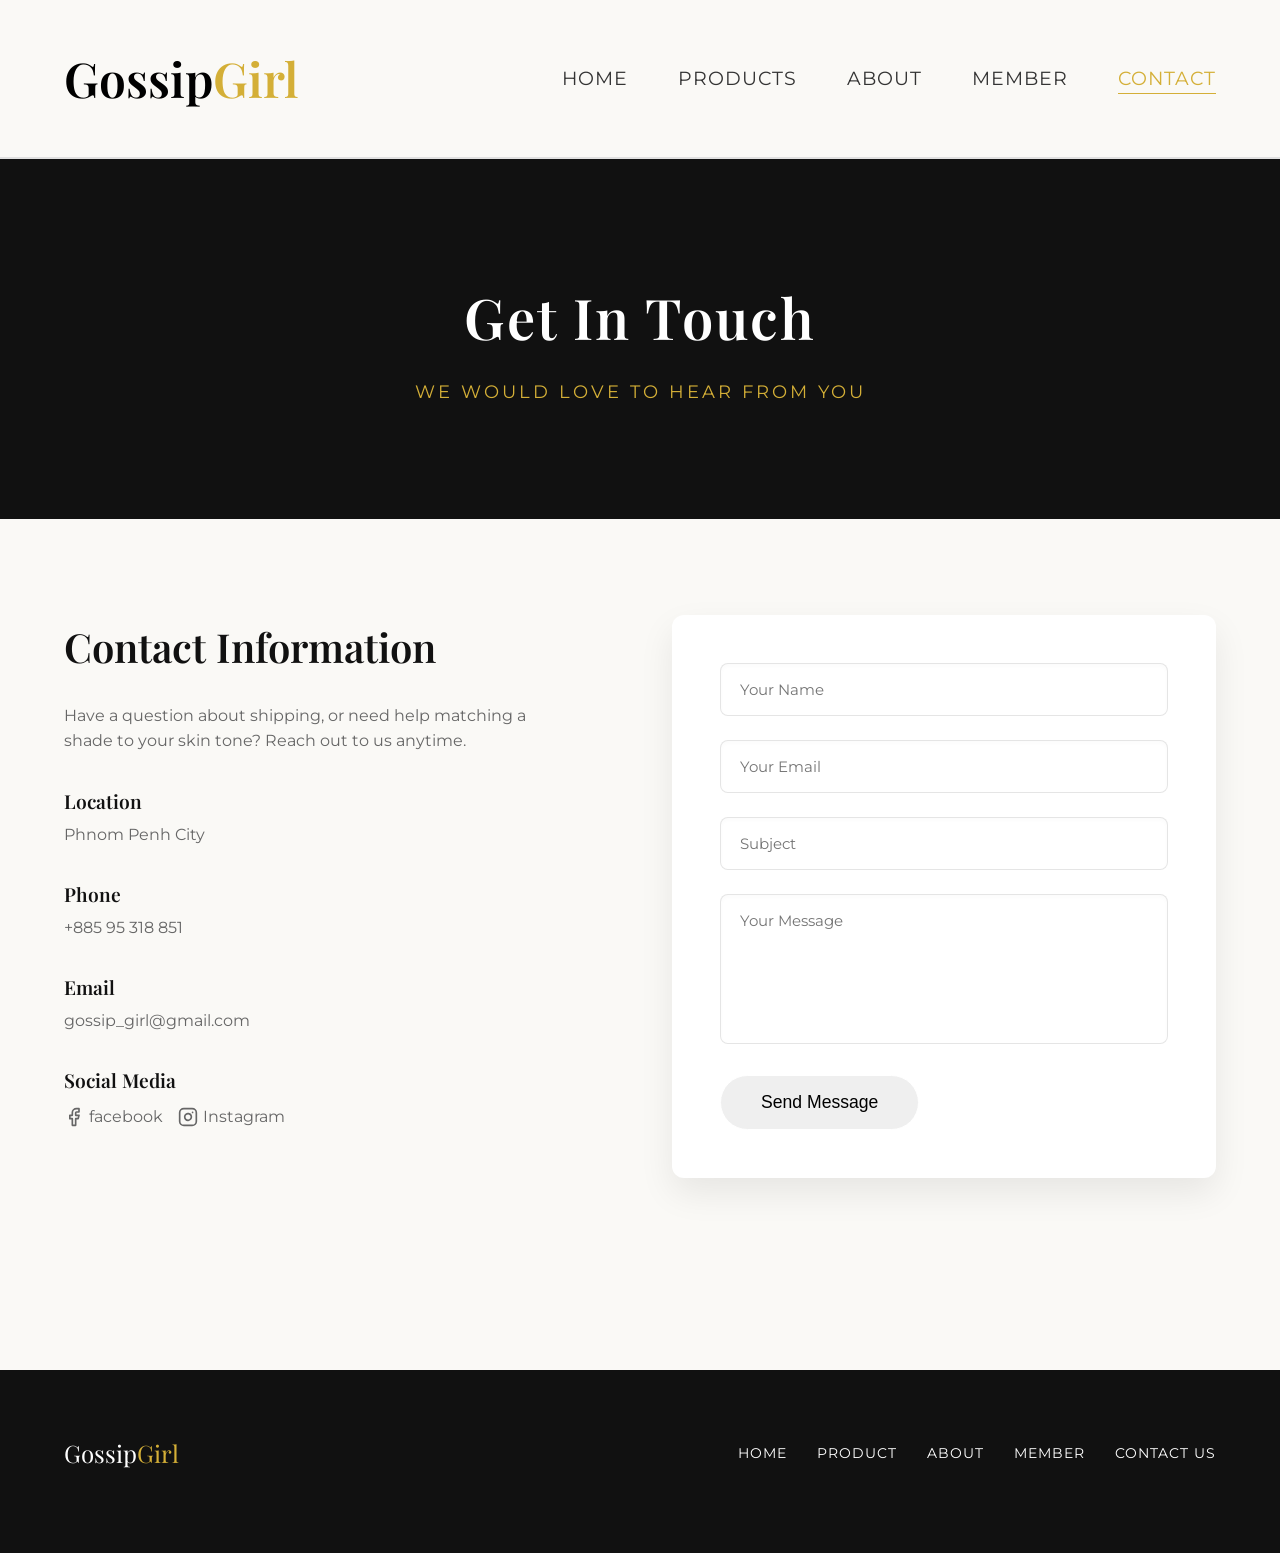
<file: contact.html>
<!DOCTYPE html>
<html lang="en" data-bs-theme="light">
    <head>
        <meta charset="urf-8">
        <meta name="viewport" content="width=device-width, initial-scale=1">
        <title>Contact US| Gossip Girl</title>
        <link rel="stylesheet" href="style.css">
    </head>

    <body>
        <header>
            <div class="logo">Gossip<span>Girl</span></div>
            <nav>
                <ul>
                    <li><a href="index.html">Home</a></li>
                    <li><a href="product.html">Products</a></li>
                    <li><a href="about.html">About</a></li>
                    <li><a href="member.html">Member</a></li>
                    <li><a href="Contact.html" class="active">Contact</a></li>
                </ul>
            </nav>
        </header>

        <div class="page-header">
            <div>
                <h1>Get In Touch</h1>
                <p>We would love to hear from you</p>
            </div>
        </div>

        <section class="section">
            <div class="contact-container">
                <div class="contact-info">
                    <h2>Contact Information</h2>
                    <p>Have a question about shipping, or need help matching 
                        a shade to your skin tone? Reach out to us anytime.</p>
                    
                <div class="info-item">
                    <h4>Location</h4>
                    <p> Phnom Penh City</p>
                </div>

                <div class="info-item">
                    <h4>Phone</h4>
                    <P>+885 95 318 851</P>
                </div>

                <div class="info-item">
                    <h4>Email</h4>
                    <p>gossip_girl@gmail.com</p>
                </div>

                <div class="info-item">
                    <h4>Social Media</h4>
                    <div class="social-links">
                        <a href="https://www.facebook.com/share/1FmhzZAocU/?mibextid=wwXIfr" target="_blank">
                            <svg width="20" height="20" viewBox="0 0 24 24" fill="none"
                            stroke="currentColor" stroke-width="2" stroke-linecap="round" stroke-linejoin="round">
                                <path d="M18 2h-3a5 5 0 0 0-5 5v3H7v4h3v8h4v-8h3l1-4h-4V7a1 1 0 0 1 1-1h3z"></path>
                            </svg>
                            facebook
                        </a>
                        <a href="https://www.instagram.com/lik_chuu?igsh=M3Q0ZDg5d2tuYXJk&utm_source=ig_contact_invite"
                        target="_blank">
                            <svg width="20" height="20" viewBox="0 0 24 24" fill="none" stroke="currentColor" 
                        stroke-width="2" stroke-linecap="round" stroke-linejoin="round">
                                <rect x="2" y="2" width="20" height="20" rx="5" ry="5">
                                </rect>
                                    <path d="M16 11.37A4 4 0 1 1 12.63 8 4 4 0 0 1 16 11.37z">
                                    </path>
                                    <line x1="17.5" y1="6.5" x2="17.51" y2="6.5"></line>
                            </svg>
                            Instagram
                        </a>
                    </div>
                </div>
            </div>

            <div class="contact-form">
                <form action="#" method="POST">

                    <div class="form-group">
                        <input type="text" placeholder="Your Name" required>
                    </div>
                    <div class="form-group">
                        <input type="emial" placeholder="Your Email" required>
                    </div>
                    <div class="form-group">
                        <input type="text" placeholder="Subject" required>
                    </div>
                    <div class="form-group">
                        <textarea placeholder="Your Message" reqired></textarea>
                    </div>
                    <button type="submit" class="btn-btn-light pink btn-pill">Send Message</button>
                </form>
            </div>
        </section>

        <footer>
            <div class="footer-content">
                <div class="footer-logo">Gossip<span>Girl</span></div>
                <div class="footer-links">
                    <a href="index.html">Home</a>
                    <a href="product.html">Product</a>
                    <a href="about.html">About</a>
                    <a href="member.html">Member</a>
                    <a href="contact.html">Contact Us</a>
                </div>
            </div>
        </footer>

        <a href="#" class="scroll-top" id="scrollTopBtn">
            <svg width="24" height="24" viewBox="0 0 24 24" fill="none" stroke="currentColor" stroke-width="2.5"
            stroke-linecap="round" stroke-linejoin="round">
                <line x1="12" y1="19" x2="12" y2="5"></line>
                <polyline points="5 12 12 5 19 12"></polyline>
            </svg>
        </a>

        <script>
            const scrollTopBtn = document.getElementById("scrollTopBtn");
            window.addEventListener("scroll", function() {
                if (window.scrollY > 300) {
                    scrollTopBtn.classList.add("show");
                } else {
                    scrollTopBtn.classList.remove("show");
                }
            });

            const contactForm = document.querySelector('.contact-form form');
            if (contactform) {
                contactForm.addEventListener('submit', function(e) {
                    e.preventDefault();
                    alert("Thank you! Your message has been sent successfully.");
                    contactForm.reset();
                });
            }
        </script>
    </body>
    </html>
</file>
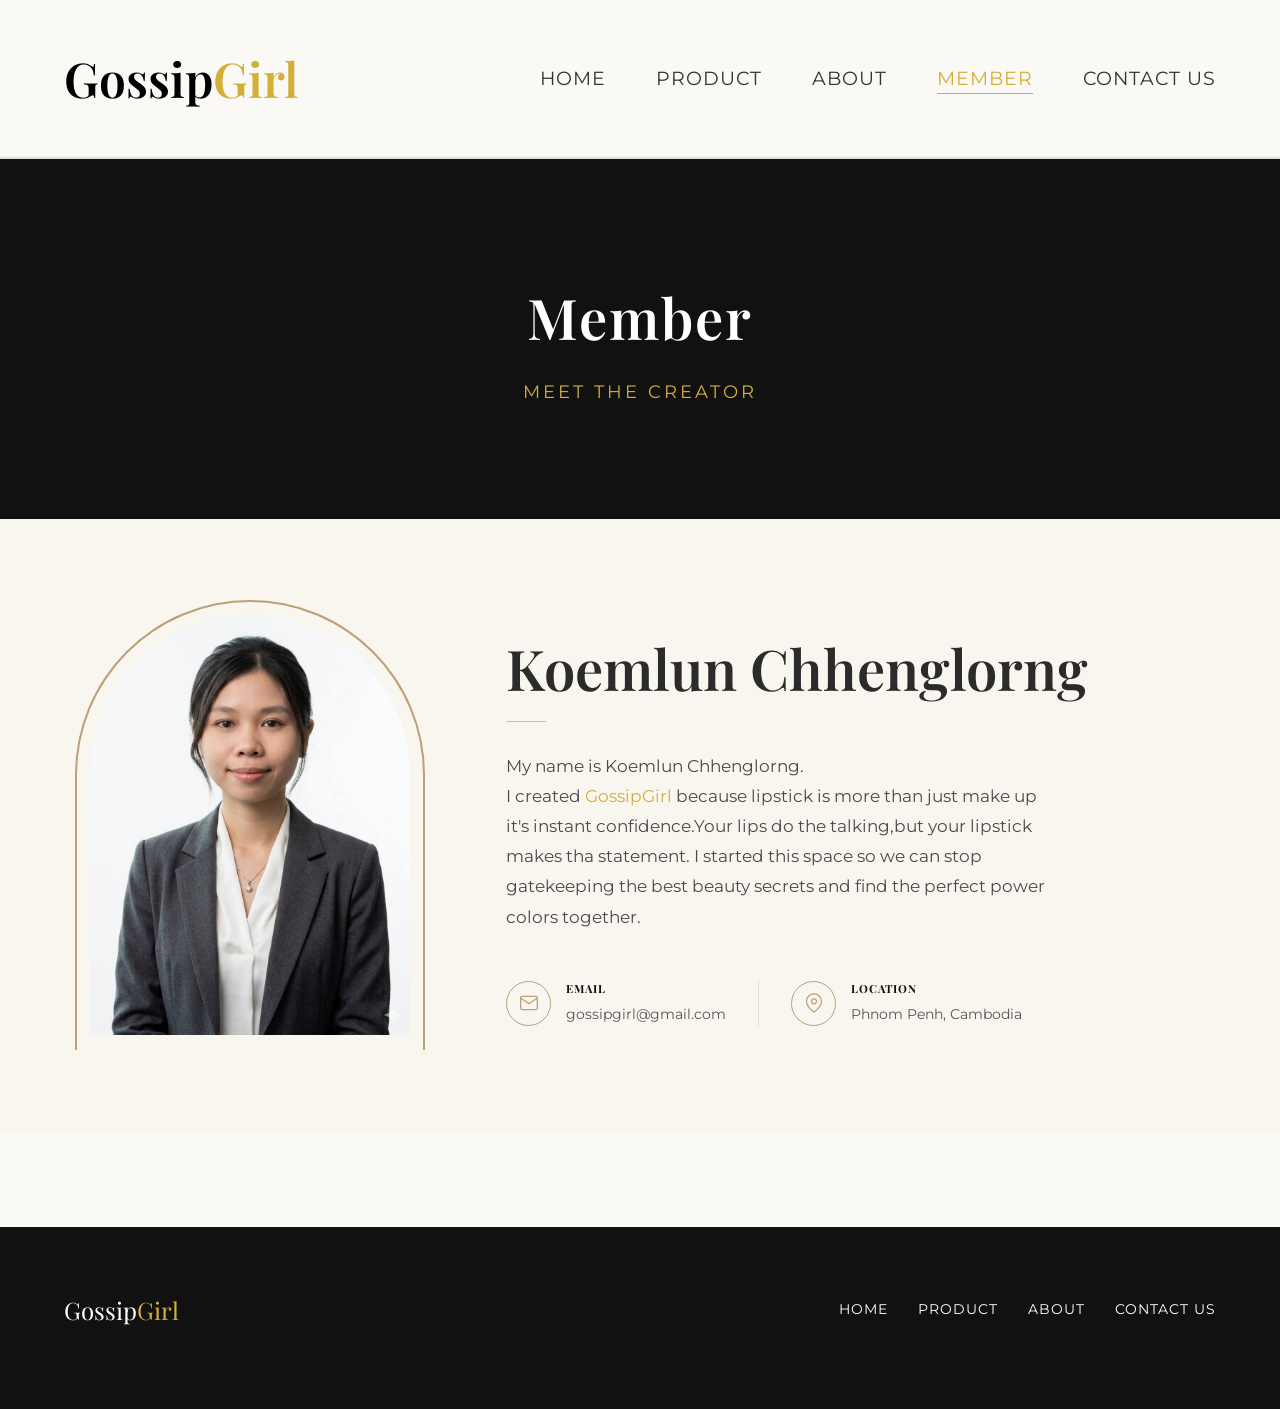
<file: member.html>
<!DOCTYPE html>
<html lang="en">
    
<head>
    <meta charset="UTF-8">
    <meta name="viewport" content="width=device-width, intial-scale=1.0">
    <title>Member | GossipGirl</title>
    <link rel="stylesheet" href="style.css">
</head>

<body>
    <header>
        <h1 class="logo">Gossip<span>Girl</span></h1>
        <nav>
            <ul>
                <li><a href="index.html">Home</a></li>
                <li><a href="product.html">Product</a></li>
                <li><a href="about.html">About</a></li>
                <li><a href="member.html" class="active">Member</a></li>
                <li><a href="contact.html">Contact Us</a></li>
            </ul>
        </nav>
    </header>

    <div class="page-header">
        <div>
            <h1>Member</h1>
            <p>Meet the creator</p>
        </div>
    </div>

    <section class="member-section">
        <div class="member-layout">
            <div class="member-image-wrapper">
                <div class="arch-border"></div>
                <img src="photo_2026-06-12_22-30-19.jpg" alt="Koemlun Chhenglorng" class="member-img">
            </div>

            <div class="member-content">
                <h2>Koemlun Chhenglorng</h2>
                <div class="divider"></div>

                <p>My name is Koemlun Chhenglorng.<br> I created <span class="text-gold">GossipGirl</span> because lipstick is more than just make up
                    it's instant confidence.Your lips do the talking,but your lipstick makes tha statement.
                    I started this space so we can stop gatekeeping the best beauty secrets and find the perfect power colors together.</p>

                <div class="member-details">

                    <div class="detail-item">
                        <div class="icon-box">
                            <svg width="20" height="20" viewbox="0 0 24 24" fill="none" stroke="currentColor"
                            stroke-width="1.5" stroke-linecap="round" stroke-linejoin="round">
                            <path d="M4 4h16c1.1 0 2 .9 2 2v12c0 1.1-.9 2-2 2H4c-1.1 0-2-.9-2-2V6c0-1.1.9-2 2-2z">
                            </path>
                            <polyline points="22,6 12,13 2,6"></polyline>
                            </svg>
                        </div>
                        <div class="detail-text">
                            <h4>Email</h4>
                            <span>gossipgirl@gmail.com</span>
                        </div>
                    </div>

                    <div class="detail-item">
                        <div class="icon-box">
                            <svg width="20" height="20" viewBox="0 0 24 24" fill="none" stroke="currentColor"
                            stroke-width="1.5" stroke-linecap="round" stroke-linejoin="round">
                            <path d="M21 10c0 7-9 13-9 13s-9-6-9-13a9 9 0 0 1 18 0z"></path>
                            <circle cx="12" cy="10" r="3"></circle>
                            </svg>
                        </div>
                        <div class="detail-text">
                            <h4>Location</h4>
                            <span> Phnom Penh, Cambodia</span>
                        </div>
                    </div>
                </div>
            </div>
        </div>
    </section>

     <footer>
            <div class="footer-content">
                <div class="footer-logo">Gossip<span>Girl</span></div>

                <div class="footer-links">
                    <a href="index.html">Home</a>
                    <a href="product.html">Product</a>
                    <a href="about.html">About</a>
                    <a href="contact.html">Contact Us</a>
                </div>
            </div>
    </footer>
</body>
</html>
</file>
<file: style.css>
@import url('https://fonts.googleapis.com/css2?family=Great+Vibes&family=Montserrat:wght@300;400;500;600&family=Playfair+Display:ital,wght@0,400;0,600;0,700;1,400&display=swap');


:root {
    --primary-black: #111111;
    --gold: #D4AF37;
    --gold-hover: #b5952f;
    --bg-light: #faf9f6;
    --text-main: #333333;
    --text-muted: #666666;
    --border-color: #e0e0e0;
}

* {
    margin: 0;
    padding: 0;
    box-sizing: border-box;
}

html {
    scroll-behavior: smooth;
}

body {
    font-family: 'Montserrat', sans-serif;
    background-color: var(--bg-light);
    color: var(--text-main);
    line-height: 1.6;
    overflow-x: hidden;
}

h1,
h2,
h3,
h4,
h5,
h6 {
    font-family: 'Playfair Display', serif;
    font-weight: 600;
    color: var(--primary-black);
}

a {
    text-decoration: none;
    color: inherit;
    transition: all 0.3s ease;
}

ul {
    list-style: none;
}

header {
    padding: 40px 5%;
    display: flex;
    justify-content: space-between;
    align-items: center;
    background-color: var(--bg-light);
    border-bottom: 2px solid var(--border-color);
    position: sticky;
    top: 0;
    z-index: 1000;
    width: 100%;
    flex-direction: row;
}

.logo {
    font-family: 'Playfair Display', serif;
    font-size: 3rem;
    font-weight: 600;
    letter-spacing: 2px;
    text-transform: none;
    letter-spacing: 0;
    color: black;
    margin: 0;
}

.logo span {
    color: var(--gold);
}

nav {
    margin-left: auto;
}
nav ul {
    display: flex;
    align-items: center;
    flex-direction: row;
    gap: 50px;
}

nav ul li a {
    font-size: 1.2rem;
    font-weight: 400;
    text-transform: uppercase;
    letter-spacing: 1px;
    position: relative;
}

nav ul li {
    display: inline-block;
}

nav ul li a::after {
    content: '';
    position: absolute;
    width: 0;
    height: 1px;
    bottom: -4px;
    left: 0;
    background-color: var(--gold);
    transition: width 0.3s ease;
}

nav ul li a:hover::after,
nav ul li a.active::after {
    width: 100%;
}

nav ul li a:hover,
nav ul li a.active {
    color: var(--gold);
}


.btn {
    display: inline-block;
    padding: 1rem 2.5rem;
    background-color: var(--primary-black);
    color: white;
    font-size: 0.9rem;
    text-transform: uppercase;
    letter-spacing: 1px;
    border: 1px solid var(--primary-black);
    cursor: pointer;
    transition: all 0.4s ease;
}

.btn:hover {
    background-color: transparent;
    color: var(--primary-black);
}

.btn-gold {
    background-color: var(--gold);
    border-color: var(--gold);
    color: white;
}

.btn-gold:hover {
    background-color: transparent;
    color: var(--gold);
}


.hero {
    height: calc(100vh - 90px);
    display: flex;
    align-items: center;
    justify-content: space-between;
    padding: 0 5%;
    background: linear-gradient(to right, #faf9f6 50%, #f0ede6 50%);
}

.hero.dark-hero {
    background: url('https://i.pinimg.com/1200x/96/6b/86/966b8614c61335f974337cbb81f8c0b9.jpg') center/cover no-repeat;
    position: relative;
    overflow: hidden;
    display: flex;
    justify-content: center;
    align-items: center;
}

.dark-hero::before {
    content: '';
    position: absolute;
    top: 0;
    left: 0;
    width: 100%;
    height: 100%;
    background: rgba(0, 0, 0, 0.4);
    backdrop-filter: blur(2px);
    z-index: 1;
}

.hero-content {
    flex: 1;
    padding-right: 5rem;
    animation: fadeIn 1s ease forwards;
    position: relative;
    z-index: 2;
}

.hero-content.text-center {
    flex: none;
    padding-right: 0;
    text-align: center;
    width: 100%;
    max-width: 800px;
}

.cursive-title {
    display: flex;
    align-items: center;
    justify-content: center;
    gap: 15px;
    margin-bottom: -15px;
}

.cursive-title .text {
    font-family: 'Great Vibes', cursive;
    font-size: 4rem;
    color: white;
    font-weight: 400;
}

.cursive-title .line {
    height: 2px;
    width: 60px;
    background-color: var(--gold);
}

.hero-content h1 {
    font-size: 4.5rem;
    line-height: 1.1;
    margin-bottom: 1.5rem;
}

.dark-hero .hero-content h1 {
    font-size: 5rem;
    letter-spacing: 2px;
    line-height: 1.2;
    color: white;
    font-family: 'Playfair Display', serif;
    text-transform: uppercase;
    text-shadow: 0 2px 10px rgba(0, 0, 0, 0.3);
    margin-bottom: 0.5rem;
}

.divider-diamond {
    display: flex;
    align-items: center;
    justify-content: center;
    gap: 10px;
    margin-bottom: 2rem;
}

.divider-diamond .line {
    height: 1px;
    width: 150px;
    background-color: var(--gold);
}

.divider-diamond .diamond {
    width: 12px;
    height: 12px;
    background-color: var(--gold);
    transform: rotate(45deg);
}

.text-gold {
    color: var(--gold);
}

.hero-content p {
    font-size: 1.1rem;
    color: var(--text-muted);
    margin-bottom: 2.5rem;
    max-width: 500px;
}

.dark-hero .hero-content.text-center p {
    color: white;
    font-size: 1.2rem;
    max-width: 600px;
    margin: 0 auto 2.5rem;
    text-shadow: 0 1px 5px rgba(0, 0, 0, 0.5);
}

.hero-buttons {
    display: flex;
    gap: 1rem;
    align-items: center;
}

.center-buttons {
    justify-content: center;
}

.btn-orange {
    background-color: #f26522;
    border-color: white;
    color: white;
    display: flex;
    align-items: center;
    border-radius: 4px;
    text-transform: none;
    font-weight: 500;
    padding: 0.8rem 1.5rem;
}

.btn-orange:hover {
    background-color: #d9531e;
    border-color: white;
    color: white;
}

.btn-pill {
    border-radius: 50px;
    padding: 1rem 2.5rem;
    font-size: 1.1rem;
    border: 1px solid white;
}

.hero-image {
    flex: 1;
    height: 80%;
    position: relative;
    animation: slideUp 1s ease forwards;
}

.dark-hero .hero-image {
    display: none;
}

.hero-image img {
    width: 100%;
    height: 100%;
    object-fit: cover;
    box-shadow: -20px 20px 0px rgba(212, 175, 55, 0.1);
}


.section {
    padding: 6rem 5%;
}

.section-title {
    text-align: center;
    font-size: 3rem;
    margin-bottom: 4rem;
    position: relative;
}

.section-title::after {
    content: '';
    display: block;
    width: 60px;
    height: 2px;
    background-color: var(--gold);
    margin: 1rem auto 0;
}


.filter-container {
    text-align: center;
    margin-bottom: 3rem;
}

.filter-btn {
    background: transparent;
    border: 1px solid var(--border-color);
    padding: 0.8rem 2rem;
    margin: 0 0.5rem;
    font-family: 'Montserrat', sans-serif;
    font-size: 0.9rem;
    text-transform: uppercase;
    letter-spacing: 1px;
    cursor: pointer;
    transition: all 0.4s cubic-bezier(0.4, 0, 0.2, 1);
    border-radius: 30px;
    box-shadow: 0 4px 6px rgba(0, 0, 0, 0.02);
}

.filter-btn.active,
.filter-btn:hover {
    background: #f26522;
    color: white;
    border-color: #f26522;
    box-shadow: 0 8px 15px rgba(242, 101, 34, 0.2);
    transform: translateY(-2px);
}

.product-card.hide {
    display: none;
}


.product-grid {
    display: grid;
    grid-template-columns: repeat(4, 1fr);
    gap: 30px;
    transition: opacity 0.4s ease;
    width: 100%;
    max-width: 1800px;
    margin: 0 auto;
}

.product-grid::after {
    content: "";
    display: block;
    clear: both;
}

.product-card {
    text-align: left;
    background: white;
    padding: 1.2rem;
    transition: transform 0.4s ease, box-shadow 0.4s ease;
    border: 1px solid var(--border-color);
    border-radius: 4px;
    width: 100%;
}

.product-card:hover {
    transform: translateY(-5px);
    box-shadow: 0 10px 20px rgba(0, 0, 0, 0.05);
}

@media (max-width: 1200px) {
    .product-grid {
        grid-template-columns: repeat(2, 1fr);
    }
}

@media (max-width: 768px) {
    .product-grid {
        grid-template-columns: 1fr;
    }
}

@media (max-width: 991px) {
    nav ul {
        display: flex;
    }
}

.product-image {
    width: 100%;
    height: 260px;
    object-fit: cover;
    margin-bottom: 1.2rem;
    border-radius: 4px;
}

.product-info {
    display: flex;
    flex-direction: column;
    gap: 0.8rem;
}

.product-rating {
    display: flex;
    align-items: center;
    gap: 0.5rem;
    font-size: 0.9rem;
}

.stars {
    color: #ffb6c1;
    letter-spacing: 2px;
}

.reviews {
    color: var(--text-muted);
}

.product-card h3 {
    font-size: 1.05rem;
    font-weight: 500;
    margin-bottom: 0;
    font-family: 'Montserrat', sans-serif;
    color: var(--primary-black);
    line-height: 1.4;
}

.product-action-row {
    display: flex;
    justify-content: space-between;
    align-items: center;
    margin-top: 1rem;
    padding-top: 1rem;
}

.price-orange {
    color: #de2e57c2;
    font-size: 1.2rem;
    font-weight: 700;
}

.action-controls {
    display: flex;
    align-items: center;
    gap: 10px;
}

.quantity-selector {
    display: flex;
    align-items: center;
}

.qty-btn {
    width: 28px;
    height: 30px;
    background: white;
    border: 1px solid #ddd;
    color: #555;
    font-size: 1.1rem;
    cursor: pointer;
    display: flex;
    align-items: center;
    justify-content: center;
    transition: all 0.2s;
}

.qty-btn:hover {
    background: #f5f5f5;
}

.qty-val {
    width: 32px;
    height: 30px;
    display: flex;
    align-items: center;
    justify-content: center;
    border-top: 1px solid #ddd;
    border-bottom: 1px solid #ddd;
    font-size: 0.9rem;
    font-weight: 600;
    color: #333;
}

.btn-add-orange {
    background-color: #b52a2ad4;
    color: white;
    border: none;
    border-radius: 4px;
    height: 30px;
    padding: 0 12px;
    display: flex;
    align-items: center;
    gap: 6px;
    font-size: 0.85rem;
    font-weight: 600;
    cursor: pointer;
    transition: background-color 0.3s;
}

.btn-add-orange:hover {
    background-color: #d9531e;
}


.about-container {
    display: flex;
    align-items: center;
    gap: 4rem;
}

.about-text {
    flex: 1;
}

.about-text h2 {
    font-size: 3rem;
    margin-bottom: 1.5rem;
}

.about-text p {
    margin-bottom: 1.5rem;
    font-size: 1.1rem;
    color: var(--text-muted);
}

.about-image {
    flex: 1;
}

.about-image img {
    width: 100%;
    box-shadow: 20px 20px 0px rgba(17, 17, 17, 0.05);
}


.contact-container {
    display: grid;
    grid-template-columns: 1fr 1fr;
    gap: 4rem;
}

.contact-info {
    padding-right: 2rem;
}

.contact-info h2 {
    font-size: 2.5rem;
    margin-bottom: 1.5rem;
}

.contact-info p {
    margin-bottom: 2rem;
    color: var(--text-muted);
}

.info-item {
    margin-bottom: 1.5rem;
}

.info-item h4 {
    font-size: 1.2rem;
    margin-bottom: 0.3rem;
}

.social-links {
    display: flex;
    gap: 15px;
    margin-top: 0.5rem;
}

.social-links a {
    color: var(--text-muted);
    text-decoration: none;
    display: flex;
    align-items: center;
    gap: 5px;
    transition: color 0.3s ease;
}

.social-links a:hover {
    color: var(--gold);
}

.contact-form {
    background: white;
    padding: 3rem;
    border: none;
    border-radius: 12px;
    box-shadow: 0 15px 35px rgba(0, 0, 0, 0.08);
}

.form-group {
    margin-bottom: 1.5rem;
}

.form-group input,
.form-group textarea {
    width: 100%;
    padding: 1rem 1.2rem;
    border: 1px solid rgba(0, 0, 0, 0.1);
    border-radius: 8px;
    background: white;
    font-family: 'Montserrat', sans-serif;
    font-size: 0.95rem;
    box-shadow: inset 0 2px 4px rgba(0, 0, 0, 0.02);
    transition: all 0.3s ease;
}

.form-group input:focus,
.form-group textarea:focus {
    outline: none;
    border-color: #f26522;
    box-shadow: 0 4px 12px rgba(242, 101, 34, 0.15);
    transform: translateY(-2px);
}

.form-group textarea {
    height: 150px;
    resize: none;
}


footer {
    clear: both;
    display: block;
    float: none;
    position: relative;
    width: 100%;
    margin-top: 6rem;
    background-color: var(--primary-black);
    color: white;
    padding: 4rem 5% 2rem;
    text-align: center;
}

.footer-content {
    display: flex;
    width: 100%;
    justify-content: space-between;
    align-items: center;
    margin-bottom: 3rem;
    flex-wrap:wrapp
    
     
}

.footer-logo {
    font-family: 'Playfair Display', serif;
    font-size: 24px;
    color: white;
}

.footer-logo span {
    color: var(--gold);
}

.footer-links {
    display: flex;
    gap: 30px;
}

.footer-links a {
    color: white;
    font-size: 0.9rem;
    text-transform: uppercase;
    letter-spacing: 1px;
    text-decoration: none;
    transition: color 0.3s ease;
}

.footer-links a:hover {
    color: var(--gold);
}

.copyright {
    color: #888;
    font-size: 0.8rem;
}

@keyframes fadeIn {
    from {
        opacity: 0;
        transform: translateX(-20px);
    }

    to {
        opacity: 1;
        transform: translateX(0);
    }
}

@keyframes slideUp {
    from {
        opacity: 0;
        transform: translateY(20px);
    }

    to {
        opacity: 1;
        transform: translateY(0);
    }
}


.page-header {
    height: 40vh;
    display: flex;
    align-items: center;
    justify-content: center;
    background-color: var(--primary-black);
    color: white;
    text-align: center;
}

.page-header h1 {
    color: white;
    font-size: 3.5rem;
    letter-spacing: 2px;
    animation: fadeIn 1s ease-out;
}

.page-header p {
    color: var(--gold);
    font-size: 1.1rem;
    margin-top: 1rem;
    text-transform: uppercase;
    letter-spacing: 3px;
    animation: slideUp 1s ease-out 0.5s both;
}


@media (max-width: 991px) {
    .hero {
        flex-direction: column;
        height: auto;
        padding: 4rem 5%;
        background: var(--bg-light);
    }

    .hero-content {
        padding-right: 0;
        text-align: center;
        margin-bottom: 3rem;
    }

    .hero-content p {
        margin: 0 auto 2.5rem;
    }

    .hero-image {
        width: 100%;
        height: 400px;
    }

    .about-container,
    .contact-container {
        flex-direction: column;
    }

    nav ul {
        display: none;
    }
}

.scroll-top {
    position: fixed;
    bottom: 30px;
    right: 30px;
    width: 55px;
    height: 55px;
    background-color: #f26522;
    color: white;
    border-radius: 50%;
    display: none;
    justify-content: center;
    align-items: center;
    text-decoration: none;
    box-shadow: 0 4px 10px rgba(0, 0, 0, 0.3);
    z-index: 1000;
    transition: all 0.3s ease;
    opacity: 0;
    visibility: hidden;
}

.scroll-top.show {
    opacity: 1;
    visibility: visible;
}

.scroll-top:hover {
    background-color: #d9531e;
    transform: translateY(-5px);
    color: white;
}

 .member-section {
            background-color: #f9f6f0;
            padding: 6rem 5%;
            display: flex;
            justify-content: center;
        }

        .member-layout {
            display: flex;
            align-items: center;
            gap: 6rem;
            max-width: 1100px;
            width: 100%;
        }

        .member-image-wrapper {
            position: relative;
            flex: 0 0 320px;
        }

        .arch-border {
            position: absolute;
            top: -15px;
            left: -15px;
            right: -15px;
            bottom: -15px;
            border: 2px solid #bba078;
            border-radius: 200px 200px 0 0;
            border-bottom: none;
            z-index: 1;
        }

        .member-img {
            width: 100%;
            height: 420px;
            object-fit: cover;
            border-radius: 200px 200px 0 0;
            position: relative;
            z-index: 2;
            display: block;
        }

        .member-content {
            flex: 1;
        }

        .member-content h2 {
            font-size: 3.5rem;
            color: #2b2b2b;
            font-family: 'Playfair Display', serif;
            margin-bottom: 0.5rem;
        }

        .member-content h3 {
            font-size: 0.95rem;
            color: #bba078;
            text-transform: uppercase;
            letter-spacing: 2px;
            margin-bottom: 1rem;
            font-family: 'Montserrat', sans-serif;
            font-weight: 600;
        }

        .member-content .divider {
            width: 40px;
            height: 1px;
            background-color: #d1bfae;
            margin-bottom: 1.8rem;
        }

        .member-content p {
            color: #4a4a4a;
            line-height: 1.8;
            font-size: 1.05rem;
            margin-bottom: 3rem;
            max-width: 550px;
        }

        .member-details {
            display: flex;
            gap: 2rem;
            align-items: center;
        }

        .detail-item {
            display: flex;
            align-items: center;
            gap: 15px;
        }

        .detail-item:not(:last-child) {
            padding-right: 2rem;
            border-right: 1px solid #e6dfd7;
        }

        .icon-box {
            width: 45px;
            height: 45px;
            border-radius: 50%;
            border: 1px solid #bba078;
            display: flex;
            align-items: center;
            justify-content: center;
            color: #bba078;
            flex-shrink: 0;
        }

        .detail-text h4 {
            font-size: 0.7rem;
            text-transform: uppercase;
            color: #111;
            letter-spacing: 1px;
            margin-bottom: 3px;
            font-weight: 700;
        }

        .detail-text span {
            font-size: 0.9rem;
            color: #555;
        }

        @media (max-width: 991px) {
            .member-layout {
                flex-direction: column;
                text-align: center;
                gap: 4rem;
            }

            .arch-border {
                display: none;
            }

            .member-content .divider {
                margin: 0 auto 1.8rem auto;
            }

            .member-details {
                flex-direction: column;
                gap: 1.5rem;
            }

            .detail-item:not(:last-child) {
                padding-right: 0;
                border-right: none;
                padding-bottom: 1.5rem;
                border-bottom: 1px solid #e6dfd7;
            }

            .detail-item {
                flex-direction: column;
                justify-content: center;
            }
        }
</file>
